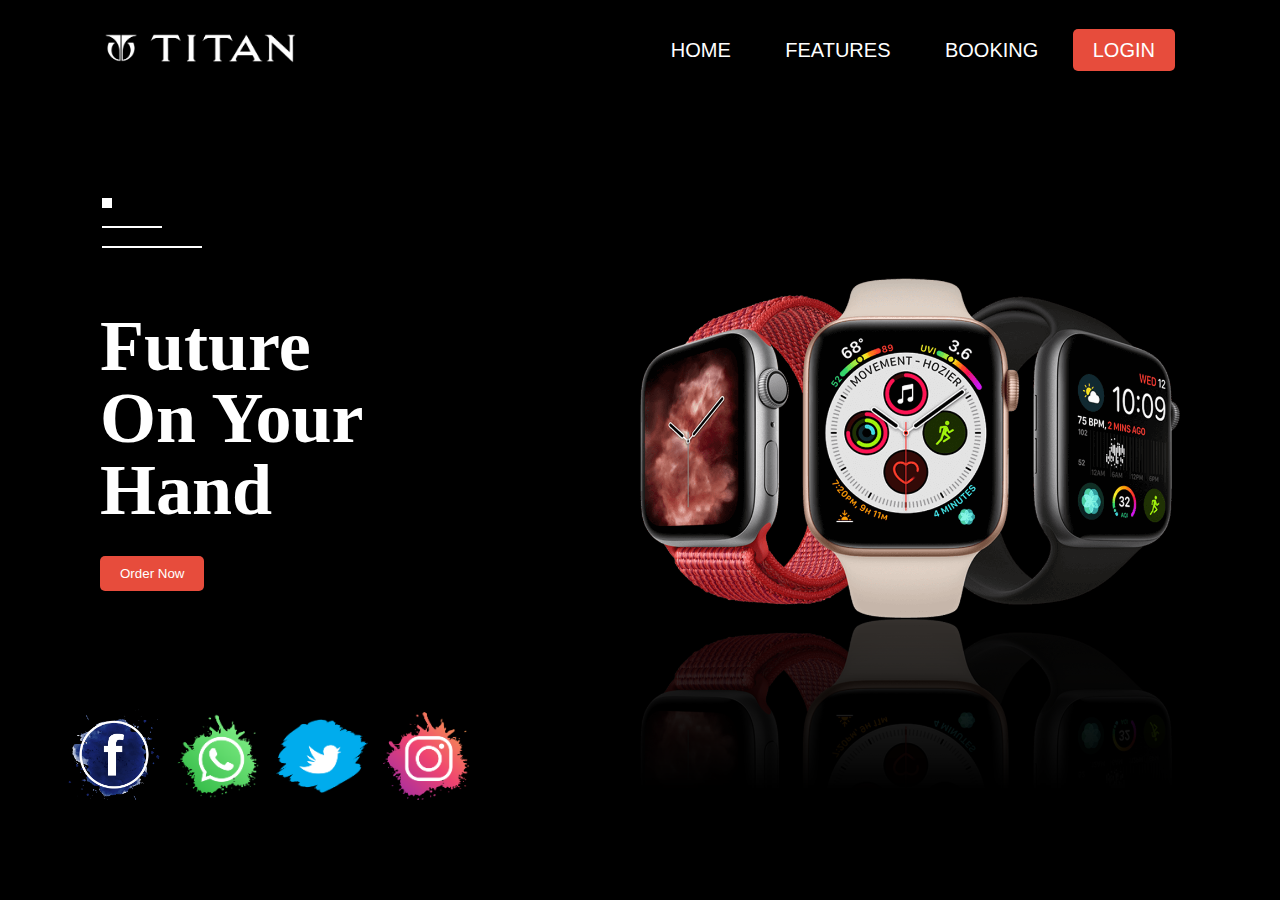
<file: land.html>
<!DOCTYPE html>
<html lang="en">
  <head>
    <meta charset="UTF-8" />
    <meta name="viewport" content="width=device-width, initial-scale=1.0" />
    <link rel="stylesheet" href="land.css" />
    <link
      rel="stylesheet"
      href="https://cdnjs.cloudflare.com/ajax/libs/animate.css/4.1.1/animate.min.css"
    />
    <title>Document</title>
  </head>
  <body>
    <header>
      <nav>
        <div class="logo">
          <img src="pic2.png" alt="pic2" width="200" />
        </div>
        <div class="menu">
          <a href="#">HOME</a>
          <a href="#">FEATURES</a>
          <a href="#">BOOKING</a>
          <a href="#">LOGIN</a>
        </div>
      </nav>
      <div class="line">
        <div class="BOX1"></div>
        <br />
        <div class="BOX2"></div>
        <br />
        <div class="BOX3"></div>
      </div>
      <div class="container">
        <div class="left animate__animated animate__jackInTheBox">
          <h1>
            Future<br />
            On Your Hand
          </h1>
          <button>Order Now</button>
        </div>
        <div class="right">
          <img
            src="pic1.png"
            alt="pic1"
          />
        </div>
      </div>
      <div
        class="s-icon animate__animated animate__lightSpeedInLeft animate__delay-2s"
      >
        <img
          src="img1.png"
          alt="img2"
        />
        <img
          src="img3.png"
          alt="img3"
        />
        <img
          src="img4.png"
          alt="img4"
        />
        <img
          src="img2.png"
          alt="img5"
        />
      </div>
    </header>
  </body>
</html>
</file>
<file: land.css>
*{padding: 0; margin: 0; box-sizing: border-box;}
body{
    background: black;
    color: white;

}
nav{
    width: 100%;
    height: 100px;
    display: flex;
    justify-content: space-between;
    align-items: center;
    padding: 0px 100px;
    font-family: 'popins',sans-serif;
    position: absolute;
    top: 0;
}
.menu a{
    text-decoration: none;
    color: white;
    font-size: 20px;
    padding: 10px 20px;
    margin: 0px 5px;
}
.menu a:last-child{
    background: #e74c3c;
    border-radius: 5px;

}
.menu a:hover{
    background: #e74c3c;
    border-radius: 5px;
    transition: 0.4 linear;
}
.line{
    position: absolute;
    top: 22%;
    left: 8%;
}
.BOX1{
    width: 10px; height: 10px; background: white;
}
.BOX2{
    width: 60px; height: 2px; background: white;
}
.BOX3{
    width: 100px; height: 2px; background: white;
}
.container{
    width: 100%;
    height: 100vh;
    display: flex;
    justify-content: space-between;
    align-items: center;
    padding: 0px 100px;
}
.left{
    flex-basis: 40%;
}
.right{
    flex-basis: 50%;
}
.right img{
    width: 100%;
    -webkit-box-reflect:below 1px linear-gradient(transparent,transparent,#0004);
}
.left h1{
    font-size: 4.5rem;
    line-height: 4.5rem;
}
.left button{
    background: #e74c3c;
    color: white;
    padding: 10px 20px;
    margin-top: 30px;
    border: none;
    outline: none;
    border-radius: 5px;
}
.s-icon{
    position: absolute;
    bottom: 10%;
    left: 5%;
}
.s-icon img{
    width: 100px;
}
</file>
